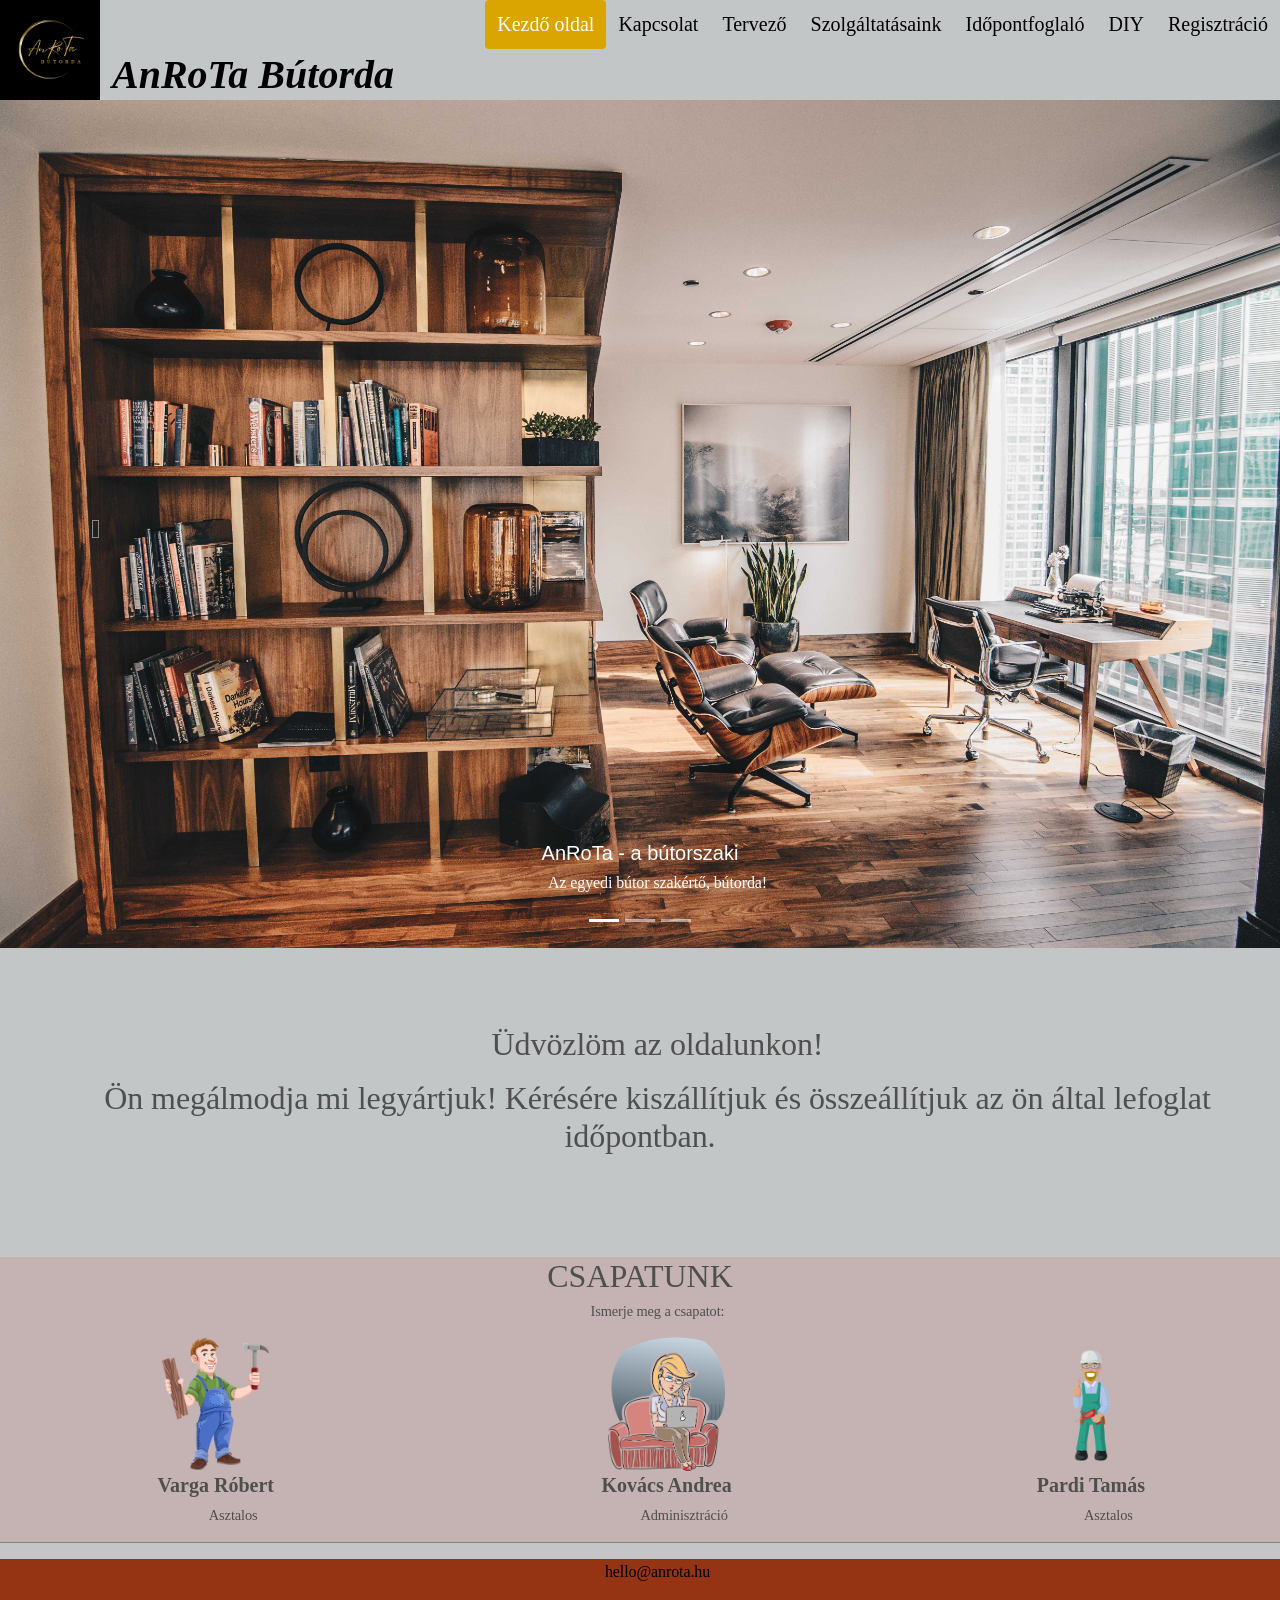
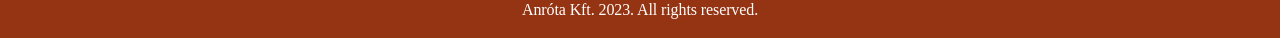
<file: index.html>
<!DOCTYPE html>
<html lang="hu">

<head>
  <meta charset="UTF-8" />
  <meta name="viewport" content="width=device-width, initial-scale=1, shrink-to-fit=no" />
  <meta http-equiv="x-ua-compatible" content="ie=edge" />
  <title>Főoldal</title>
  <link rel="icon" type="image/x-icon" href="/IMG/favicon.ico">


  <!-- MDB -->
  <link rel="stylesheet" href="/mdb/css/mdb.min.css" />
  <link rel="stylesheet" href="css/style.css">



</head>

<body>

  <div id="navbar">
    <img src="/IMG/logo.png" width="100px" height="100px" align="left">
    <a href="#default" id="logo">AnRoTa Bútorda</a>
    <div id="navbar-right">
      <a class="active" href="index.html">Kezdő oldal</a>
      <a href="kapcsolat.html">Kapcsolat</a>
      <a href="tervezo.html">Tervező</a>
      <a href="szolgaltatasok.html">Szolgáltatásaink</a>
      <a href="idopontfoglalo.html">Időpontfoglaló</a>
      <a href="doityourself.html">DIY</a>
      <a href="reg.html">Regisztráció</a>
    </div>
  </div>




  <!-- Carousel wrapper -->
  <div id="carouselBasicExample" class="carousel slide carousel-fade" data-mdb-ride="carousel">
    <!-- Indicators -->
    <div class="carousel-indicators">
      <button type="button" data-mdb-target="#carouselBasicExample" data-mdb-slide-to="0" class="active"
        aria-current="true" aria-label="Slide 1"></button>
      <button type="button" data-mdb-target="#carouselBasicExample" data-mdb-slide-to="1" aria-label="Slide 2"></button>
      <button type="button" data-mdb-target="#carouselBasicExample" data-mdb-slide-to="2" aria-label="Slide 3"></button>
    </div>

    <!-- Inner -->
    <div class="carousel-inner">
      <!-- Single item -->
      <div class="carousel-item active">
        <img src="/IMG/pexels-karl-solano-2883049.jpg" class="d-block w-100" alt="a" />
        <div class="carousel-caption d-none d-md-block">
          <h5>AnRoTa - a bútorszaki</h5>
          <p>Az egyedi bútor szakértő, bútorda!</p>
        </div>
      </div>

      <!-- Single item -->
      <div class="carousel-item">
        <img src="/IMG/pexels-lisa-fotios-1957478.jpg" class="d-block w-100" alt="b" />
        <div class="carousel-caption d-none d-md-block">
          <h5>AnRoTa - a bútorszaki</h5>
          <p>Az egyedi bútor szakértő, bútorda!</p>
        </div>
      </div>

      <!-- Single item -->
      <div class="carousel-item">
        <img src="/IMG/pexels-mark-mccammon-2724749.jpg" class="d-block w-100" alt="c" />
        <div class="carousel-caption d-none d-md-block">
          <h5>AnRoTa - a bútorszaki</h5>
          <p>Az egyedi bútor szakértő, bútorda!</p>
        </div>
      </div>
    </div>
    <!-- Inner -->

    <!-- Controls -->
    <button class="carousel-control-prev" type="button" data-mdb-target="#carouselBasicExample" data-mdb-slide="prev">
      <span class="carousel-control-prev-icon" aria-hidden="true"></span>
      <span class="visually-hidden">Previous</span>
    </button>
    <button class="carousel-control-next" type="button" data-mdb-target="#carouselBasicExample" data-mdb-slide="next">
      <span class="carousel-control-next-icon" aria-hidden="true"></span>
      <span class="visually-hidden">Next</span>
    </button>
  </div>
  <!-- Carousel wrapper -->

  <!-- MDB -->
  <script type="text/javascript" src="/mdb/js/mdb.min.js"></script>
  <!-- Custom scripts -->
  <script type="text/javascript"></script>
  <br>
  <br>
  <br>

  <div>
    <h2 align="center">
      <p>
        Üdvözlöm az oldalunkon! 
      </p>
      <p>
        Ön megálmodja mi legyártjuk! Kérésére kiszállítjuk és összeállítjuk az ön által lefoglat időpontban.
      </p>
      <br>
      <br>
      

    </h2>
    <div class="table" id="team" style="overflow-x:auto;">
    <h2 align="center">CSAPATUNK</h2>
    <p align="center">Ismerje meg a csapatot:</p>
    <table border="0" cellspacing="0" cellpadding="0" width="100%" height="100%">
    <tr>
    <td width="100%" height="100%" valign="middle" align="center">
    <table >
      <tr align="center">
        <th align="center"><img src="/IMG/man2.png" alt="Boss" style="width:25%" class="circle hover-opacity"></th>
        <th align="center"><img src="/IMG/wman.png" alt="Boss" style="width:25%" class="circle hover-opacity"></th>
        <th align="center"><img src="/IMG/man3.png" alt="Boss" style="width:25%" class="circle hover-opacity"></th>
      </tr>
      <tr>
        <td align="center"><h3>Varga Róbert</h3></td>
        <td align="center"><h3>Kovács Andrea</h3></td>
        <td align="center"><h3>Pardi Tamás</h3></td>
      </tr>
      <tr>
        <td align="center"><p>Asztalos</p></td>
        <td align="center"><p>Adminisztráció</p></td>
        <td align="center"><p>Asztalos</p></td>
      </tr>
    </table>
    </td>
    </tr>
    </table>
</div>

    <footer>
      <p><a href="mailto:hello@anrota.hu">hello@anrota.hu</a><br>
        <br>
      Anróta Kft. 2023. All rights reserved.</p>
    </footer>

</body>

</html>
</file>
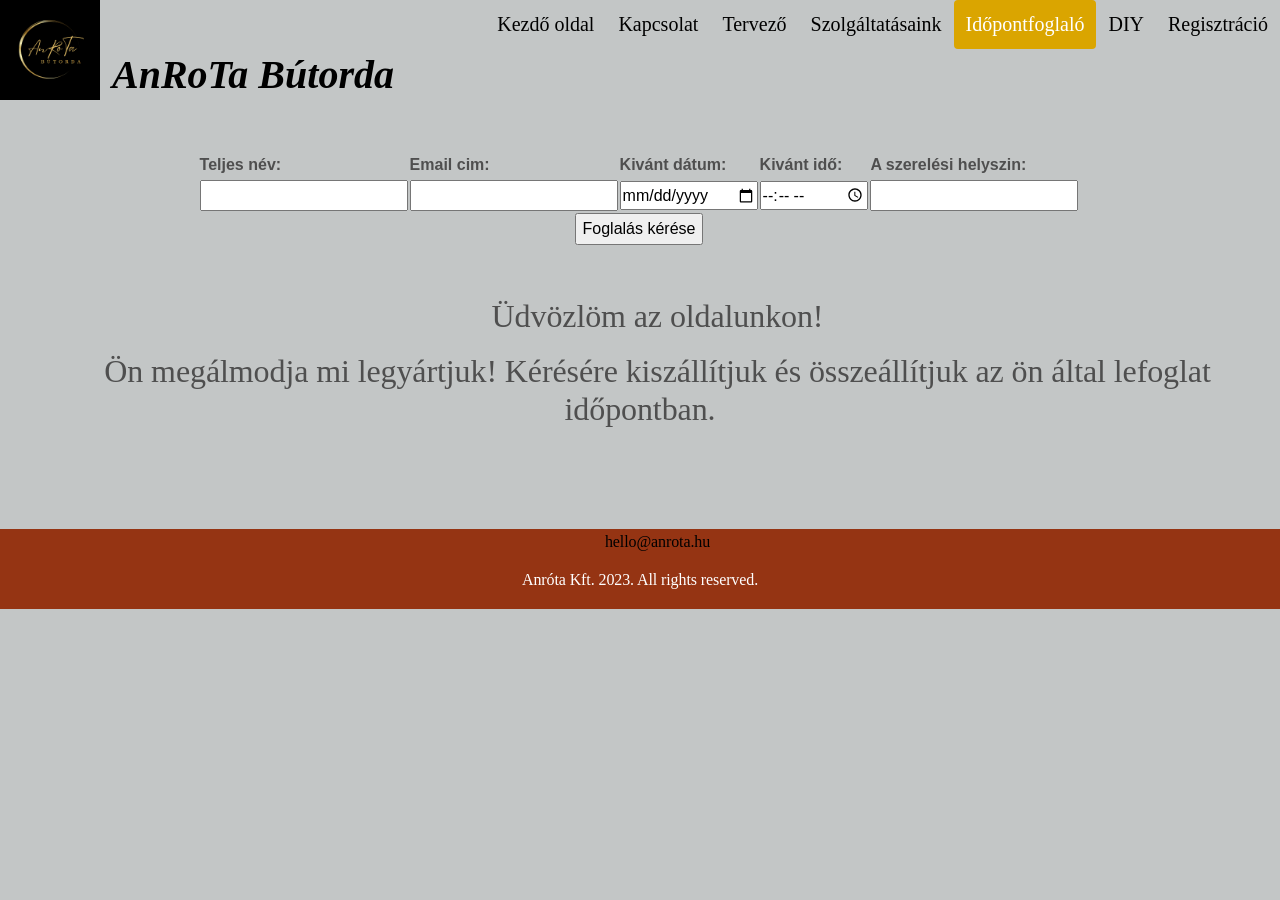
<file: idopontfoglalo.html>
<!DOCTYPE html>
<html lang="hu">
<head>
    <meta charset="UTF-8">
    <meta http-equiv="X-UA-Compatible" content="IE=edge">
    <meta name="viewport" content="width=device-width, initial-scale=1.0">
    <title>idopontfoglalas</title>
    <link rel="icon" type="image/x-icon" href="/IMG/favicon.ico">
    <link rel="stylesheet" href="/mdb/css/mdb.min.css" />
    <link rel="stylesheet" href="css/style.css">
</head>
<body>
  <div id="navbar">
    <img src="/IMG/logo.png" width="100px" height="100px" align="left">
    <a href="#default" id="logo">AnRoTa Bútorda</a>
    <div id="navbar-right">
      <a href="index.html">Kezdő oldal</a>
      <a href="kapcsolat.html">Kapcsolat</a>
      <a href="tervezo.html">Tervező</a>
      <a href="szolgaltatasok.html">Szolgáltatásaink</a>
      <a class="active" href="idopontfoglalo.html">Időpontfoglaló</a>
      <a href="doityourself.html">DIY</a>
      <a href="reg.html">Regisztráció</a>
    </div>
  </div>
  <br>
  <br>
  <table align="center">
    <tr>
      <th><label for="name">Teljes név:</label></th>
      <th><label for="email">Email cim:</label></th>
      <th><label for="date">Kivánt dátum:</label></th>
      <th><label for="time">Kivánt idő:</label></th>
      <th><label for="location">A szerelési helyszin:</label></th>
      <th></th>

      
    </tr>
    <tr>
      <td> <input type="text" id="name" name="name" required></td>
      <td> <input type="email" id="email" name="email" required></td>
      <td> <input type="date" id="date" name="date" required></td>
      <td> <input type="time" id="time" name="time" required></td>
      <td> <input type="text" id="location" name="location" required></td>
      
    </tr>
    <tr>
      <td colspan="5" class="text-center"><input type="submit" value="Foglalás kérése"> <div id="map"></div> </td>
    </tr>
    
  </table>
   
      
      <br>
      <br>
      
      <script>
        function initMap()
         {
            const map = new google.maps.Map(document.getElementById("map"),
             {
               center: { lat: -34.397, lng: 150.644 },
                zoom: 8,
             });
  
            const marker = new google.maps.Marker
              (
              {
                position: { lat: -34.397, lng: 150.644 },
                map: map,
              }
              );
          }

        const form = document.querySelector('form');
        const nameInput = document.getElementById('name');
        const emailInput = document.getElementById('email');
        const dateInput = document.getElementById('date');
        const timeInput = document.getElementById('time');
        const locationInput = document.getElementById('location');

        form.addEventListener('submit'), (e) => {
          e.preventDefault()};
          
        // Send form data to server or store it in a database
        console.log(`Name: ${nameInput.value}`);
        console.log(`Email: ${emailInput.value}`);
        console.log(`Date: ${dateInput.value}`);
        console.log(`Time: ${timeInput.value}`);
        console.log(`Location: ${locationInput.value}`);
        
        // Send confirmation email
        const emailBody = 'Thank you for booking an appointment with us!' ;
          'Here are your appointment';

      </script>
      <div>
        <h2 align="center">
          <p>
            Üdvözlöm az oldalunkon! 
          </p>
          <p>
            Ön megálmodja mi legyártjuk! Kérésére kiszállítjuk és összeállítjuk az ön által lefoglat időpontban.
          </p>
          <br>
          <br>
    
        </h2>
        
    
        <footer>
          <p><a href="mailto:hello@anrota.hu">hello@anrota.hu</a><br>
            <br>
          Anróta Kft. 2023. All rights reserved.</p>
        </footer>
</body>
</html>
</file>
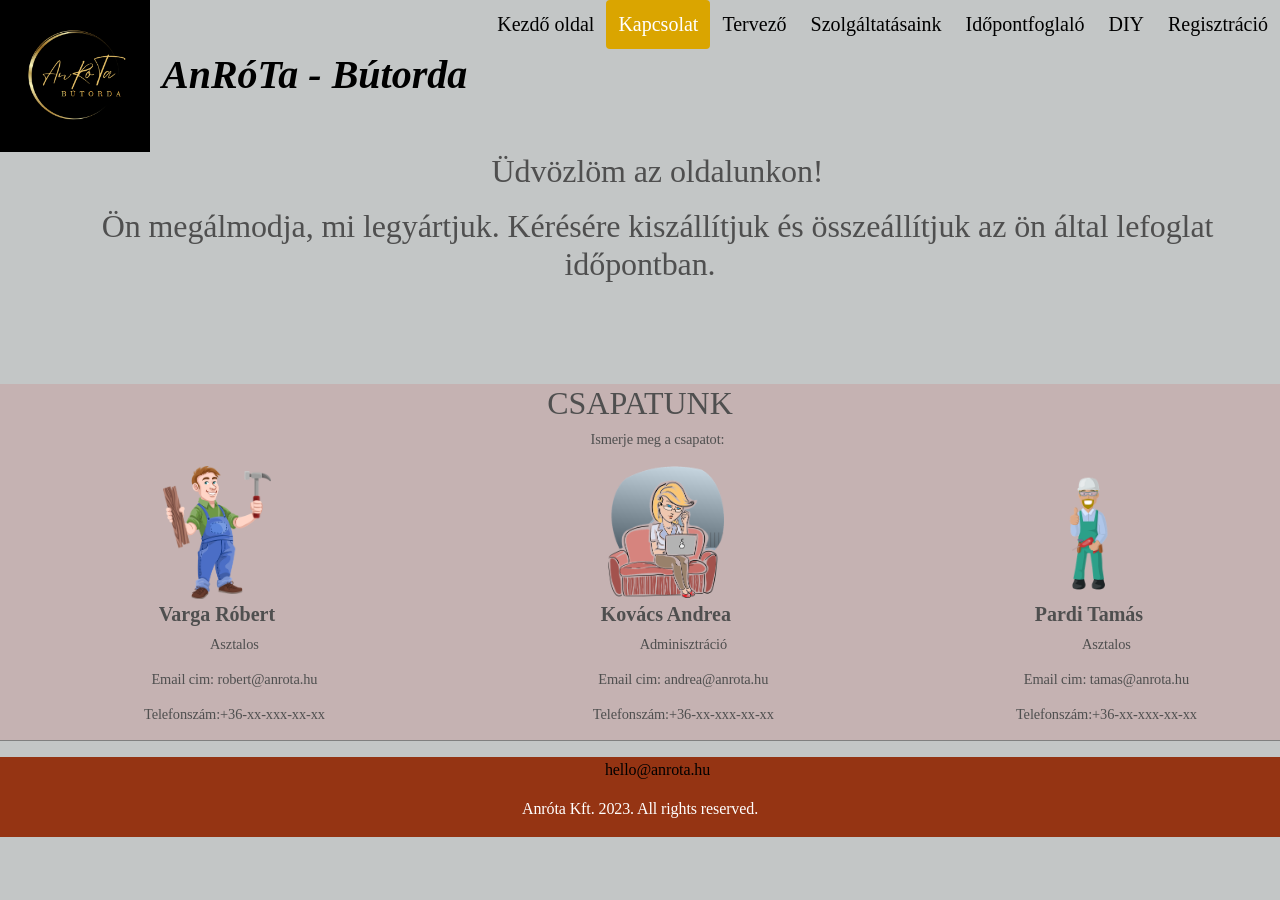
<file: kapcsolat.html>
<!DOCTYPE html>
<html lang="hu">
<head>
    <meta charset="UTF-8">
    <meta http-equiv="X-UA-Compatible" content="IE=edge">
    <meta name="viewport" content="width=device-width, initial-scale=1.0">
    <link rel="stylesheet" href="/mdb/css/mdb.min.css" />
    <link rel="stylesheet" href="css/style.css">
    
    <title>Kapcsolat</title>
  
    

</head>
<body>
  
 
 
  <div id="navbar" class="">
    <img src="/IMG/logo.png" width="150px" height="150px" align="left" class="img-fluid">
      <a href="d" id="logo" class="font-effect-fire" >AnRóTa - Bútorda</a>
      <div id="navbar-right">
        <a href="index.html">Kezdő oldal</a>
        <a class="active" href="kapcsolat.html">Kapcsolat</a>
        <a href="tervezo.html">Tervező</a>
        <a href="szolgaltatasok.html">Szolgáltatásaink</a>
        <a href="idopontfoglalo.html">Időpontfoglaló</a>
        <a href="doityourself.html">DIY</a>
        <a href="reg.html">Regisztráció</a>
      </div>
    </div>
       
    </nav>
    <div>
      <h2 align="center">
        <p>
          Üdvözlöm az oldalunkon! 
        </p>
        <p>
          Ön megálmodja, mi legyártjuk. Kérésére kiszállítjuk és összeállítjuk az ön által lefoglat időpontban.
        </p>
        <br>
        <br>
  
      </h2>
      <div class="table" id="team" style="overflow-x:auto;">
      <h2 align="center">CSAPATUNK</h2>
      <p align="center">Ismerje meg a csapatot:</p>
      <table border="0" cellspacing="0" cellpadding="0" width="100%" height="100%">
      <tr>
      <td width="100%" height="100%" valign="middle" align="center">
      <table >
        <tr align="center">
          <th align="center"><img src="/IMG/man2.png" alt="Boss" style="width:25%" class="circle hover-opacity"></th>
          <th align="center"><img src="/IMG/wman.png" alt="Boss" style="width:25%" class="circle hover-opacity"></th>
          <th align="center"><img src="/IMG/man3.png" alt="Boss" style="width:25%" class="circle hover-opacity"></th>
        </tr>
        <tr>
          <td align="center"><h3>Varga Róbert</h3></td>
          <td align="center"><h3>Kovács Andrea</h3></td>
          <td align="center"><h3>Pardi Tamás</h3></td>
        </tr>
        <tr>
          <td align="center"><p>Asztalos</p></td>
          <td align="center"><p>Adminisztráció</p></td>
          <td align="center"><p>Asztalos</p></td>
        </tr>
        <tr>
          <td align="center"><p>Email cim: robert@anrota.hu</p></td>
          <td align="center"><p>Email cim: andrea@anrota.hu</p></td>
          <td align="center"><p>Email cim: tamas@anrota.hu</p></td>
        </tr>
        <tr>
          <td align="center"><p>Telefonszám:+36-xx-xxx-xx-xx</p></td>
          <td align="center"><p>Telefonszám:+36-xx-xxx-xx-xx</p></td>
          <td align="center"><p>Telefonszám:+36-xx-xxx-xx-xx</p></td>
        </tr>

      </table>
      </td>
      </tr>
      </table>
  </div>
  
      <footer>
        <p><a href="mailto:hello@anrota.hu">hello@anrota.hu</a><br>
          <br>
        Anróta Kft. 2023. All rights reserved.</p>
      </footer>
</body>
</html>
</file>
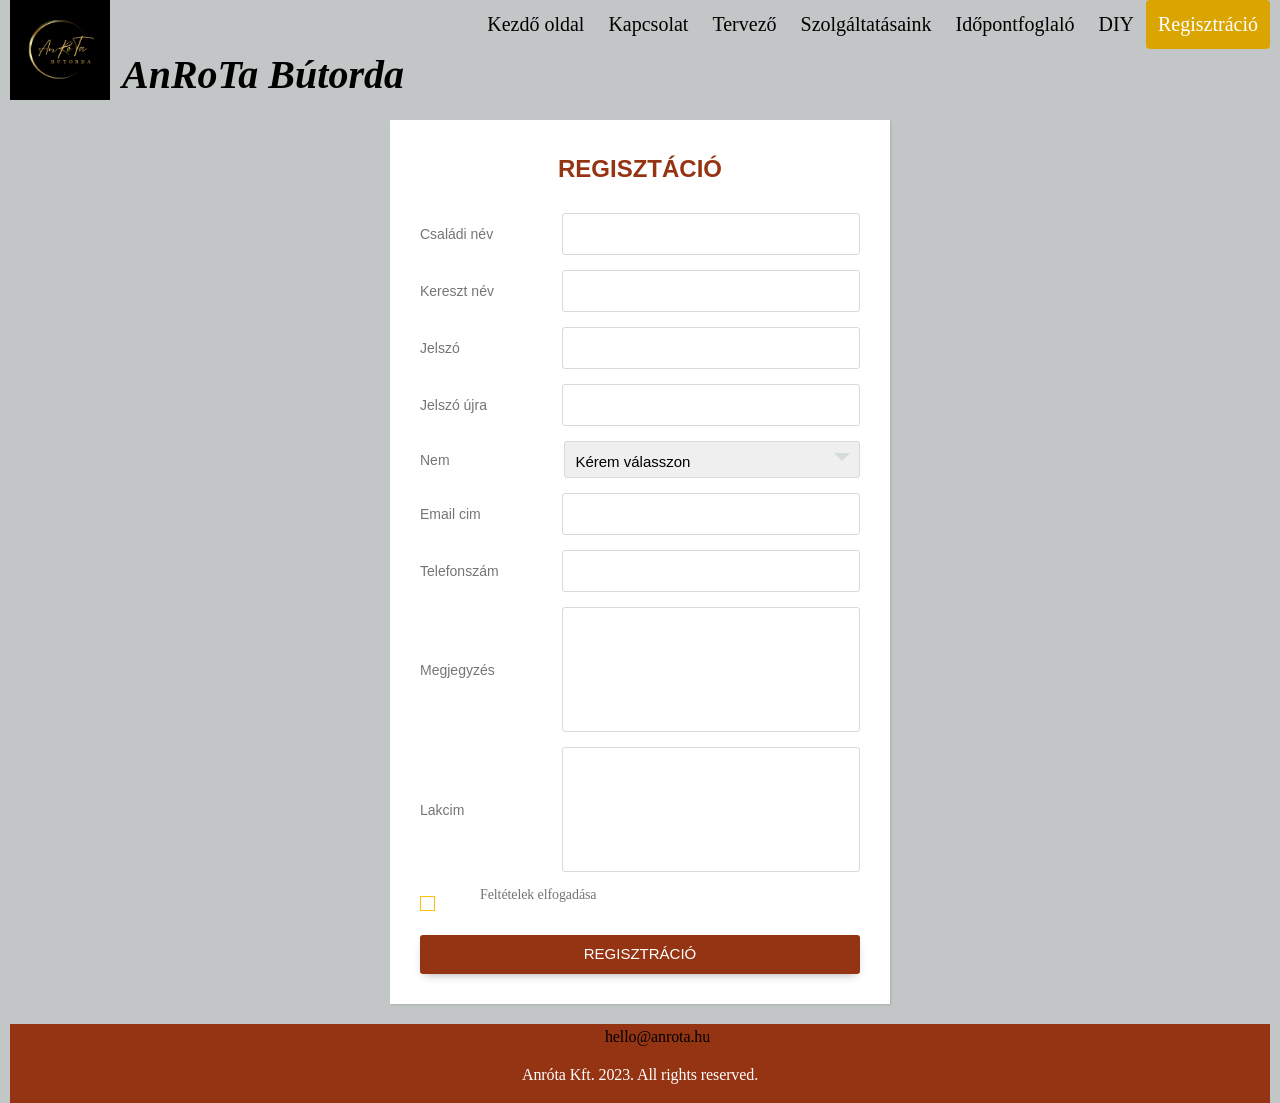
<file: reg.html>
<!DOCTYPE html>
<html lang="hu">
<head>
	<meta charset="UTF-8">
  <meta name="viewport" content="width=device-width, initial-scale=1.0">
	<title>Regisztráció</title>
  <link rel="stylesheet" href="/mdb/css/mdb.min.css" />
  <link rel="stylesheet" href="css/style.css">

  <link rel="icon" type="image/x-icon" href="/IMG/favicon.ico">
</head>
<body>
  <div id="navbar">
    <img src="/IMG/logo.png" width="100px" height="100px" align="left">
    <a href="#default" id="logo">AnRoTa Bútorda</a>
    <div id="navbar-right">
      <a href="index.html">Kezdő oldal</a>
      <a href="kapcsolat.html">Kapcsolat</a>
      <a href="tervezo.html">Tervező</a>
      <a href="szolgaltatasok.html">Szolgáltatásaink</a>
      <a href="idopontfoglalo.html">Időpontfoglaló</a>
      <a href="doityourself.html">DIY</a>
      <a class="active" href="reg.html">Regisztráció</a>
    </div>
  </div>
<style>*{
  margin: 0;
  padding: 0;
  box-sizing: border-box;
  font-family: 'Montserrat', sans-serif;
}
body{
  background: rgba(179, 183, 183, 0.789)  ;
  padding: 0 10px;
}
.wrapper{
  max-width: 500px;
  width: 100%;
  background: #fff;
  margin: 20px auto;
  box-shadow: 1px 1px 2px rgba(0,0,0,0.125);
  padding: 30px;
}

.wrapper .title{
  font-size: 24px;
  font-weight: 700;
  margin-bottom: 25px;
  color: rgb(149, 52, 19);
  text-transform: uppercase;
  text-align: center;
}

.wrapper .form{
  width: 100%;
}

.wrapper .form .inputfield{
  margin-bottom: 15px;
  display: flex;
  align-items: center;
}

.wrapper .form .inputfield label{
   width: 200px;
   color: #757575;
   margin-right: 10px;
  font-size: 14px;
}

.wrapper .form .inputfield .input,
.wrapper .form .inputfield .textarea{
  width: 100%;
  outline: none;
  border: 1px solid #d5dbd9;
  font-size: 15px;
  padding: 8px 10px;
  border-radius: 3px;
  transition: all 0.3s ease;
}

.wrapper .form .inputfield .textarea{
  width: 100%;
  height: 125px;
  resize: none;
}

.wrapper .form .inputfield .custom_select{
  position: relative;
  width: 100%;
  height: 37px;
}

.wrapper .form .inputfield .custom_select:before{
  content: "";
  position: absolute;
  top: 12px;
  right: 10px;
  border: 8px solid;
  border-color: #d5dbd9 transparent transparent transparent;
  pointer-events: none;
}

.wrapper .form .inputfield .custom_select select{
  -webkit-appearance: none;
  -moz-appearance:   none;
  appearance:        none;
  outline: none;
  width: 100%;
  height: 100%;
  border: 0px;
  padding: 8px 10px;
  font-size: 15px;
  border: 1px solid #d5dbd9;
  border-radius: 3px;
}


.wrapper .form .inputfield .input:focus,
.wrapper .form .inputfield .textarea:focus,
.wrapper .form .inputfield .custom_select select:focus{
  border: 1px solid #fec107;
}

.wrapper .form .inputfield p{
   font-size: 14px;
   color: #757575;
}
.wrapper .form .inputfield .check{
  width: 15px;
  height: 15px;
  position: relative;
  display: block;
  cursor: pointer;
}
.wrapper .form .inputfield .check input[type="checkbox"]{
  position: absolute;
  top: 0;
  left: 0;
  opacity: 0;
}
.wrapper .form .inputfield .check .checkmark{
  width: 15px;
  height: 15px;
  border: 1px solid #fec107;
  display: block;
  position: relative;
}
.wrapper .form .inputfield .check .checkmark:before{
  content: "";
  position: absolute;
  top: 1px;
  left: 2px;
  width: 5px;
  height: 2px;
  border: 2px solid;
  border-color: transparent transparent #fff #fff;
  transform: rotate(-45deg);
  display: none;
}
.wrapper .form .inputfield .check input[type="checkbox"]:checked ~ .checkmark{
  background: rgb(149, 52, 19);
}

.wrapper .form .inputfield .check input[type="checkbox"]:checked ~ .checkmark:before{
  display: block;
}

.wrapper .form .inputfield .btn{
  width: 100%;
   padding: 8px 10px;
  font-size: 15px; 
  border: 0px;
  background:  rgb(149, 52, 19);
  color: #fff;
  cursor: pointer;
  border-radius: 3px;
  outline: none;
}

.wrapper .form .inputfield .btn:hover{
  background: #ffd658;
}

.wrapper .form .inputfield:last-child{
  margin-bottom: 0;
}

@media (max-width:420px) {
  .wrapper .form .inputfield{
    flex-direction: column;
    align-items: flex-start;
  }
  .wrapper .form .inputfield label{
    margin-bottom: 5px;
  }
  .wrapper .form .inputfield.terms{
    flex-direction: row;
  }
}</style>
<div class="wrapper">
    <div class="title">
      Regisztáció
    </div>
    <div class="form">
       <div class="inputfield">
          <label>Családi név</label>
          <input type="text" class="input">
       </div>  
        <div class="inputfield">
          <label>Kereszt név</label>
          <input type="text" class="input">
       </div>  
       <div class="inputfield">
          <label>Jelszó</label>
          <input type="password" class="input">
       </div>  
      <div class="inputfield">
          <label>Jelszó újra</label>
          <input type="password" class="input">
       </div> 
        <div class="inputfield">
          <label>Nem</label>
          <div class="custom_select">
            <select>
              <option value="">Kérem válasszon</option>
              <option value="male">Férfi</option>
              <option value="female">Nő</option>
            </select>
          </div>
       </div> 
        <div class="inputfield">
          <label>Email cim</label>
          <input type="text" class="input">
       </div> 
      <div class="inputfield">
          <label>Telefonszám</label>
          <input type="text" class="input">
       </div> 
      <div class="inputfield">
          <label>Megjegyzés</label>
          <textarea class="textarea"></textarea>
       </div> 
      <div class="inputfield">
          <label>Lakcim</label>
          <textarea class="textarea"></textarea>
       </div> 
      <div class="inputfield terms">
          <label class="check">
            <input type="checkbox">
            <span class="checkmark"></span>
          </label>
          <p>Feltételek elfogadása</p>
       </div> 
      <div class="inputfield">
        <input type="submit" value="Regisztráció" class="btn">
      </div>
    </div>
</div>	
	

<footer>
  <p><a href="mailto:hello@anrota.hu">hello@anrota.hu</a><br>
    <br>
  Anróta Kft. 2023. All rights reserved.</p>
</footer>

</body>
</html>
</file>
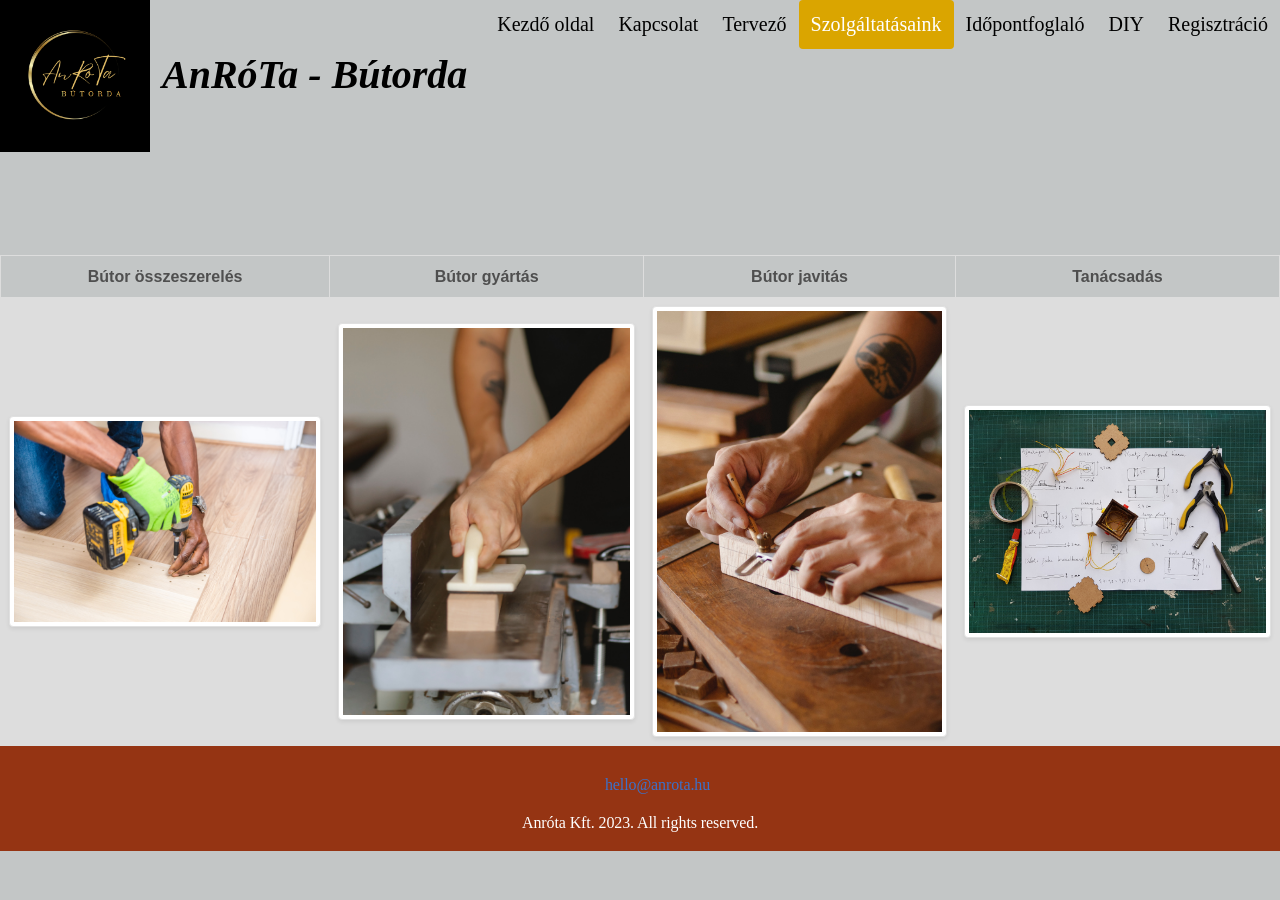
<file: szolgaltatasok.html>
<!DOCTYPE html>
<html lang="hu">
  <head>
    <meta charset="UTF-8">
    <meta name="viewport" content="width=device-width, initial-scale=1">
    <meta http-equiv="x-ua-compatible" content="ie=edge">
    <title>AnRóta - Bútorda</title>
    <link rel="stylesheet" href="css/style.css">
    <link rel="stylesheet" href="/mdb/css/mdb.min.css" />
    <link rel="icon" type="image/x-icon" href="/IMG/favicon.ico">
  </head>

  <body>

    <div id="navbar" class="">
    <img src="/IMG/logo.png" width="150px" height="150px" align="left" class="img-fluid">
      <a href="d" id="logo" class="font-effect-fire" >AnRóTa - Bútorda</a>
      <div id="navbar-right">
      <a href="index.html">Kezdő oldal</a>
      <a href="kapcsolat.html">Kapcsolat</a>
      <a href="tervezo.html">Tervező</a>
      <a class="active" href="szolgaltatasok.html">Szolgáltatásaink</a>
      <a href="idopontfoglalo.html">Időpontfoglaló</a>
      <a href="doityourself.html">DIY</a>
      <a href="reg.html">Regisztráció</a>
      </div>
    </div>
    <br>
    <br>
    <br>
    <br>
<style>
  * {
    margin: 0;
    padding: 0;
    box-sizing: border-box;
  }
  body {
    background-color: rgba(179, 183, 183, 0.789);
    font-family: 'Courier New', Courier, monospace;
    font-weight: lighter;
    text-align: center;
  }
  .content {
    margin: 5% auto;
    padding: 0;
    border-radius: 10px;
    height: auto;
    width: auto;
    overflow:hidden;
    box-shadow: 20px hsl(0, 0%, 3%);
    z-index: -1;
  }
  .show {
    padding: 10%;
    margin: auto;
    justify-content: center;
    align-items: center;
    font-style: italic;
    width: fit-content;
  }
  .letolt{
    background-color: grey;
    color: aquamarine;
  }
  .apro {
    font-size: 10px;
  }
  .slide_content {
    float: left;
    width: 600px;
    height: 300px;
  }
  .slides {
    width: 2400px;
    -webkit-animation-name: slide;
    -webkit-animation-duration: 10s;
    -webkit-animation-iteration-count: infinite;
    /* -webkit-animation-direction: alternate; */
    -webkit-animation-play-state: running;
    display: flex;
    justify-content: center;
    align-items: center;
  }
  .szolg {
    
  }
  
  
  @keyframes slide {
    20% {
      margin-left: 0px;
    }
  
    40% {
      margin-left: calc(-200px * 1);
    }
  
    60% {
      margin-left: calc(-200px * 2);
    }
  
    80% {
      margin-left: calc(-200px * 3);
    }
  }
  table {
  font-family: arial, sans-serif;
  border-collapse: collapse;
  width: 100%;
}

td, th {
  border: 1px solid #dddddd;
  text-align: center;
  padding: 8px;
  align-items: center;
}

tr:nth-child(even) 
{
  background-color: #dddddd;
  text-align: center;
  image-rendering: auto;
  
}

</style>
<table>
  <tr>
    <th>Bútor összeszerelés</th>
    <th>Bútor gyártás</th>
    <th>Bútor javitás</th>
    <th>Tanácsadás</th>
  </tr>
  <tr>
    <td><img src="IMG/pexels-bidvine-1249610.jpg" width="400px" height="400px" class="img-thumbnail" alt="Bútor összeszerelés"></td>
    <td><img src="IMG/pexels-ono-kosuki-5974013.jpg" width="400px" height="400px" class="img-thumbnail" alt="Bútor gyártás"></td>
    <td><img src="IMG/pexels-ono-kosuki-5974396.jpg"  width="400px" height="400px" class="img-thumbnail" alt="Bútor javítás"></td>
    <td><img src="IMG/pexels-senne-hoekman-1178498.jpg" width="400px" height="400px" class="img-thumbnail" alt="Tanácsadás"></td>
  </tr>
 
  
</table>


    <footer><br>
      <p><a href="mailto:hello@anrota.hu">hello@anrota.hu</a><br>
        <br>
      Anróta Kft. 2023. All rights reserved.</p>
    </footer>

  </body>
</html>
</file>
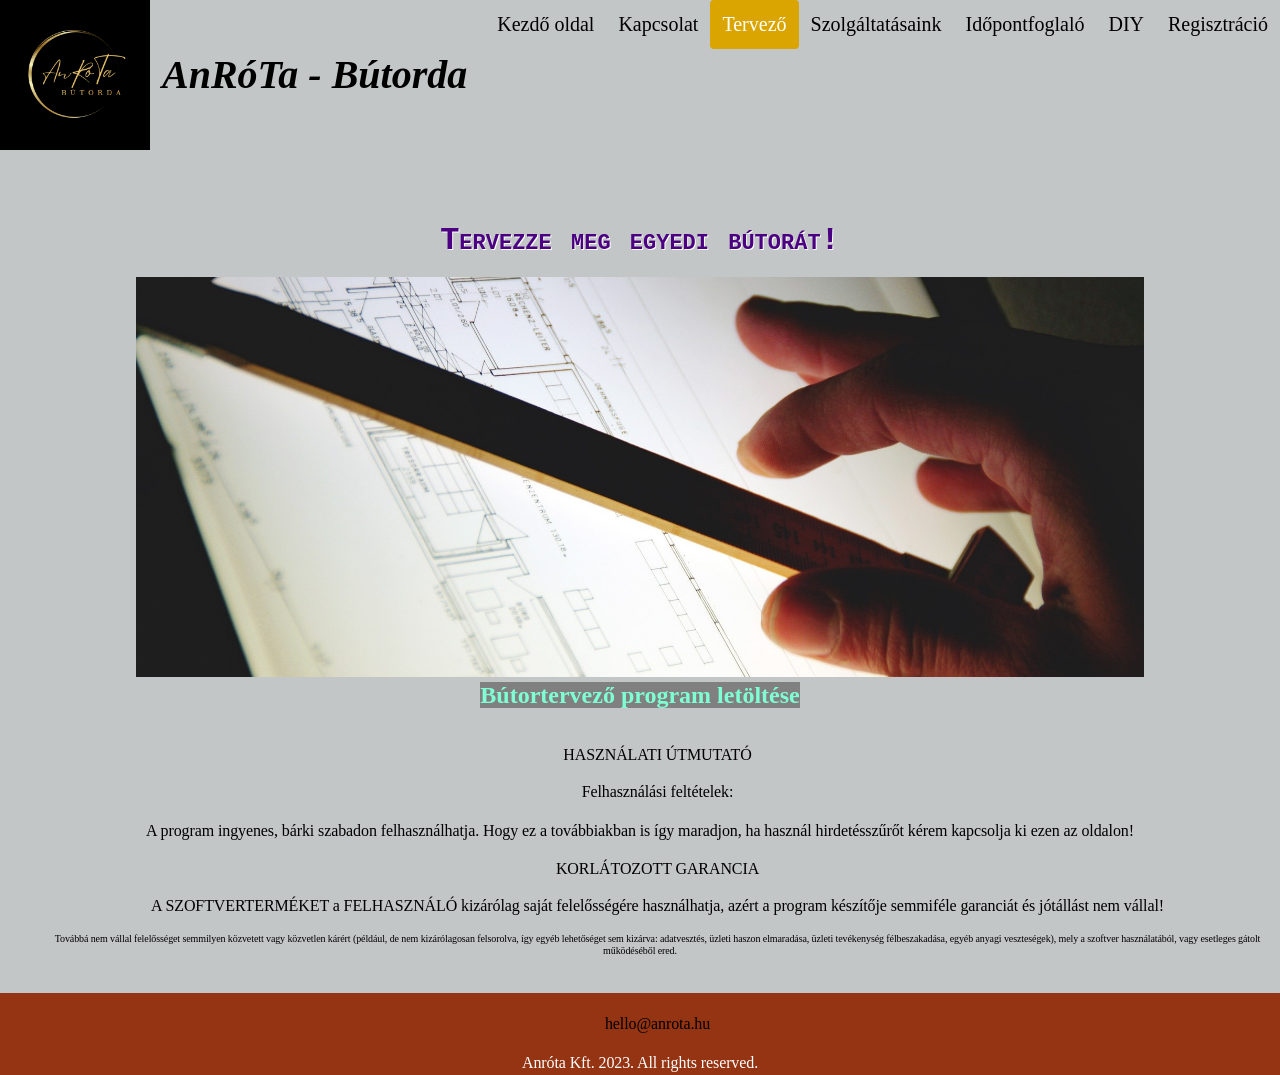
<file: tervezo.html>
<!DOCTYPE html>
<html lang="hu">
  <head>
    <meta charset="UTF-8">
    <meta name="viewport" content="width=device-width, initial-scale=1">
    <meta http-equiv="x-ua-compatible" content="ie=edge">
    <title>AnRóta - Bútorda</title>
    <link rel="stylesheet" href="css/style.css">
  </head>

  <body>

    <div id="navbar" class="">
    <img src="/IMG/logo.png" width="150px" height="150px" align="left" class="img-fluid">
      <a href="d" id="logo" class="font-effect-fire" >AnRóTa - Bútorda</a>
      <div id="navbar-right">
      <a href="index.html">Kezdő oldal</a>
      <a href="kapcsolat.html">Kapcsolat</a>
      <a class="active" href="tervezo.html">Tervező</a>
      <a href="szolgaltatasok.html">Szolgáltatásaink</a>
      <a href="idopontfoglalo.html">Időpontfoglaló</a>
      <a href="doityourself.html">DIY</a>
      <a href="reg.html">Regisztráció</a>
      </div>
    </div>
    <br>
    <br>
    <br>
    <br>
<style>
  * {
    margin: 0;
    padding: 0;
    box-sizing: border-box;
  }
  body {
    background-color: rgba(179, 183, 183, 0.789);
    font-family: 'Courier New', Courier, monospace;
    font-weight: lighter;
    text-align: center;
  }
  .content {
    margin: 5% auto;
    padding: 0;
    border-radius: 10px;
    height: auto;
    width: auto;
    overflow:hidden;
    box-shadow: 20px hsl(0, 0%, 3%);
    z-index: -1;
  }
  .show {
    padding: 10%;
    margin: auto;
    justify-content: center;
    align-items: center;
    font-style: italic;
    width: fit-content;
  }
  .letolt{
    background-color: grey;
    color: aquamarine;
  }
  .apro {
    font-size: 10px;
  }
  .slide_content {
    float: left;
    width: 600px;
    height: 300px;
  }
  .slides {
    width: 2400px;
    -webkit-animation-name: slide;
    -webkit-animation-duration: 10s;
    -webkit-animation-iteration-count: infinite;
    /* -webkit-animation-direction: alternate; */
    -webkit-animation-play-state: running;
    display: flex;
    justify-content: center;
    align-items: center;
  }
  
  @keyframes slide {
    20% {
      margin-left: 0px;
    }
  
    40% {
      margin-left: calc(-200px * 1);
    }
  
    60% {
      margin-left: calc(-200px * 2);
    }
  
    80% {
      margin-left: calc(-200px * 3);
    }
  
  }

</style>

<div>
  <h1>Tervezze meg egyedi bútorát!</h1><br>
  
  <img src="/IMG/tervezo.jpg" width="auto" height="400" class="img-thumbnail"><br>
  <h2>
  <a href="/download/MsButor_portable.exe" class="letolt">Bútortervező program letöltése</a>
  </h2>


</div>
<BR>
</BR>

<div>
  <p>HASZNÁLATI ÚTMUTATÓ</p><br>
<p>Felhasználási feltételek:<br><br>
A program ingyenes, bárki szabadon felhasználhatja.
Hogy ez a továbbiakban is így maradjon, ha használ hirdetésszűrőt kérem kapcsolja ki ezen az oldalon!
<br><br><p>KORLÁTOZOTT GARANCIA</p><br>
<p>A SZOFTVERTERMÉKET a FELHASZNÁLÓ kizárólag saját felelősségére használhatja, azért a program készítője semmiféle garanciát és jótállást nem vállal!</p><br>
<p class="apro">Továbbá nem vállal felelősséget semmilyen közvetett vagy közvetlen kárért (például, de nem kizárólagosan felsorolva, így egyéb lehetőséget sem kizárva:
adatvesztés, üzleti haszon elmaradása, üzleti tevékenység félbeszakadása, egyéb anyagi veszteségek),
mely a szoftver használatából, vagy esetleges gátolt működéséből ered.</p>
  </p>
  <br>
  <br>
</div>

    <footer><br>
      <p><a href="mailto:hello@anrota.hu">hello@anrota.hu</a><br>
        <br>
      Anróta Kft. 2023. All rights reserved.</p>
    </footer>

  </body>
</html>
</file>
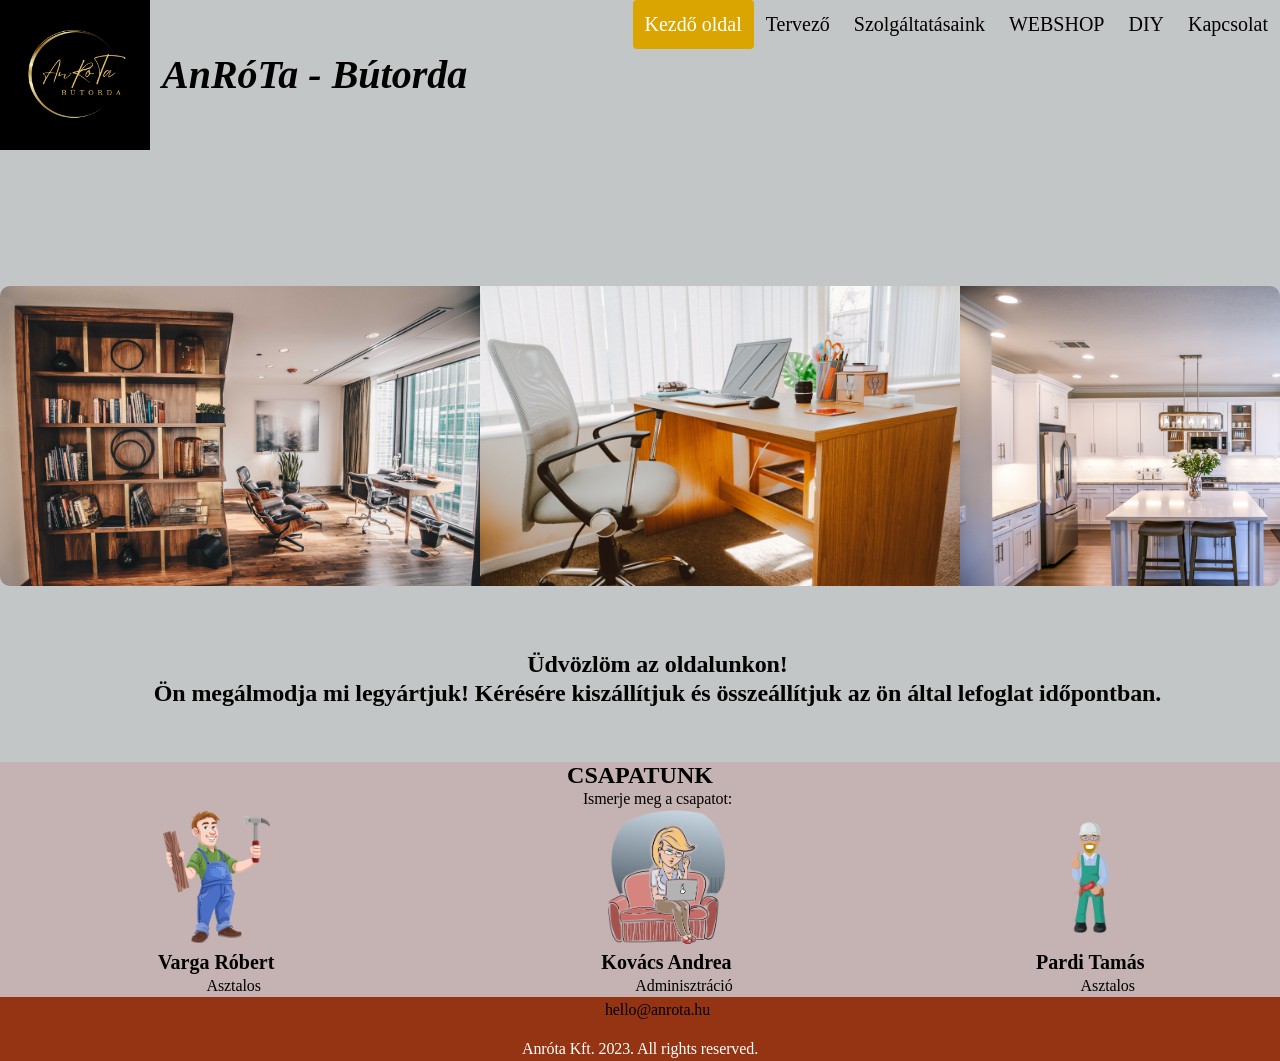
<file: tesztAndi.html>
<!DOCTYPE html>
<html lang="hu">
  <head>
    <meta charset="UTF-8">
    <meta name="viewport" content="width=device-width, initial-scale=1">
    <meta http-equiv="x-ua-compatible" content="ie=edge">
    <title>AnRóta - Bútorda</title>
    <link rel="stylesheet" href="css/style.css">
  </head>

  <body>

    <div id="navbar" class="">
    <img src="/IMG/logo.png" width="150px" height="150px" align="left" class="img-fluid">
      <a href="d" id="logo" class="font-effect-fire" >AnRóTa - Bútorda</a>
      <div id="navbar-right">
        <a class="active" href="index.html">Kezdő oldal</a>
        <a href="tervezo.html">Tervező</a>
        <a href="szolgaltatasok.html">Szolgáltatásaink</a>
        <a href="webshop.html">WEBSHOP</a>
        <a href="doityourself.html">DIY</a>
        <a href="kapcsolat.html">Kapcsolat</a>
      </div>
    </div>
    <br>
    <br>
    <br>
    <br>
<style>
  * {
    margin: 0;
    padding: 0;
    box-sizing: border-box;
  }
  body {
    background-color: rgba(179, 183, 183, 0.789);
    font-family: 'Courier New', Courier, monospace;
    font-weight: lighter;
    text-align: center;
  }
  .content {
    margin: 5% auto;
    padding: 0;
    border-radius: 10px;
    height: auto;
    width: auto;
    overflow:hidden;
    box-shadow: 20px hsl(0, 0%, 3%);
    z-index: -1;
  }
  .show {
    padding: 10%;
    margin: auto;
    justify-content: center;
    align-items: center;
    font-style: italic;
    width: fit-content;
  }
  
  .slide_content {
    float: left;
    width: 600px;
    height: 300px;
  }
  .slides {
    width: 2400px;
    -webkit-animation-name: slide;
    -webkit-animation-duration: 10s;
    -webkit-animation-iteration-count: infinite;
    /* -webkit-animation-direction: alternate; */
    -webkit-animation-play-state: running;
    display: flex;
    justify-content: center;
    align-items: center;
  }
  
  @keyframes slide {
    20% {
      margin-left: 0px;
    }
  
    40% {
      margin-left: calc(-200px * 1);
    }
  
    60% {
      margin-left: calc(-200px * 2);
    }
  
    80% {
      margin-left: calc(-200px * 3);
    }
  
  }

</style>
<div class="content">
  <div class="slides">
    <div class="slide_content 1">
    <img src="/IMG/pexels-karl-solano-2883049.jpg"  alt="a" class="responsive">
    </div>
    <div class="slide_content 2">
    <img src="/IMG/pexels-lisa-fotios-1957478.jpg"  alt="b" class="responsive">
    </div>
    <div class="slide_content 3">
    <img src="/IMG/pexels-mark-mccammon-2724749.jpg"  alt="c" class="responsive">
    </div>
    <div class="slide_content 4">
    <img src="/IMG/pexels-photomix-company-94865.jpg"  alt="d" class="responsive">
    </div>
    <div class="slide_content 5">
      <img src="/IMG/pexels-saviesa-home-2089696.jpg"  alt="e" class="responsive">
      </div>
  </div>
</div>
<div>
    <h2 align="center">
      <p>
        Üdvözlöm az oldalunkon! 
      </p>
      <p>
        Ön megálmodja mi legyártjuk! Kérésére kiszállítjuk és összeállítjuk az ön által lefoglat időpontban.
      </p>
      <br>
      <br>

    </h2>
    <div class="table" id="team" style="overflow-x:auto;">
    <h2 align="center">CSAPATUNK</h2>
    <p align="center">Ismerje meg a csapatot:</p>
    <table border="0" cellspacing="0" cellpadding="0" width="100%" height="100%">
    <tr>
    <td width="100%" height="100%" valign="middle" align="center">
    <table >
      <tr>
        <th align="center"><img src="/IMG/man2.png" alt="Boss" style="width:25%" class="circle hover-opacity"></th>
        <th align="center"><img src="/IMG/wman.png" alt="Boss" style="width:25%" class="circle hover-opacity"></th>
        <th align="center"><img src="/IMG/man3.png" alt="Boss" style="width:25%" class="circle hover-opacity"></th>
      </tr>
      <tr>
        <td align="center"><h3>Varga Róbert</h3></td>
        <td align="center"><h3>Kovács Andrea</h3></td>
        <td align="center"><h3>Pardi Tamás</h3></td>
      </tr>
      <tr>
        <td align="center"><p>Asztalos</p></td>
        <td align="center"><p>Adminisztráció</p></td>
        <td align="center"><p>Asztalos</p></td>
      </tr>
    </table>
    </td>
    </tr>
    </table>
</div>

    <footer>
      <p><a href="mailto:hello@anrota.hu">hello@anrota.hu</a><br>
        <br>
      Anróta Kft. 2023. All rights reserved.</p>
    </footer>

  </body>
</html>
</file>
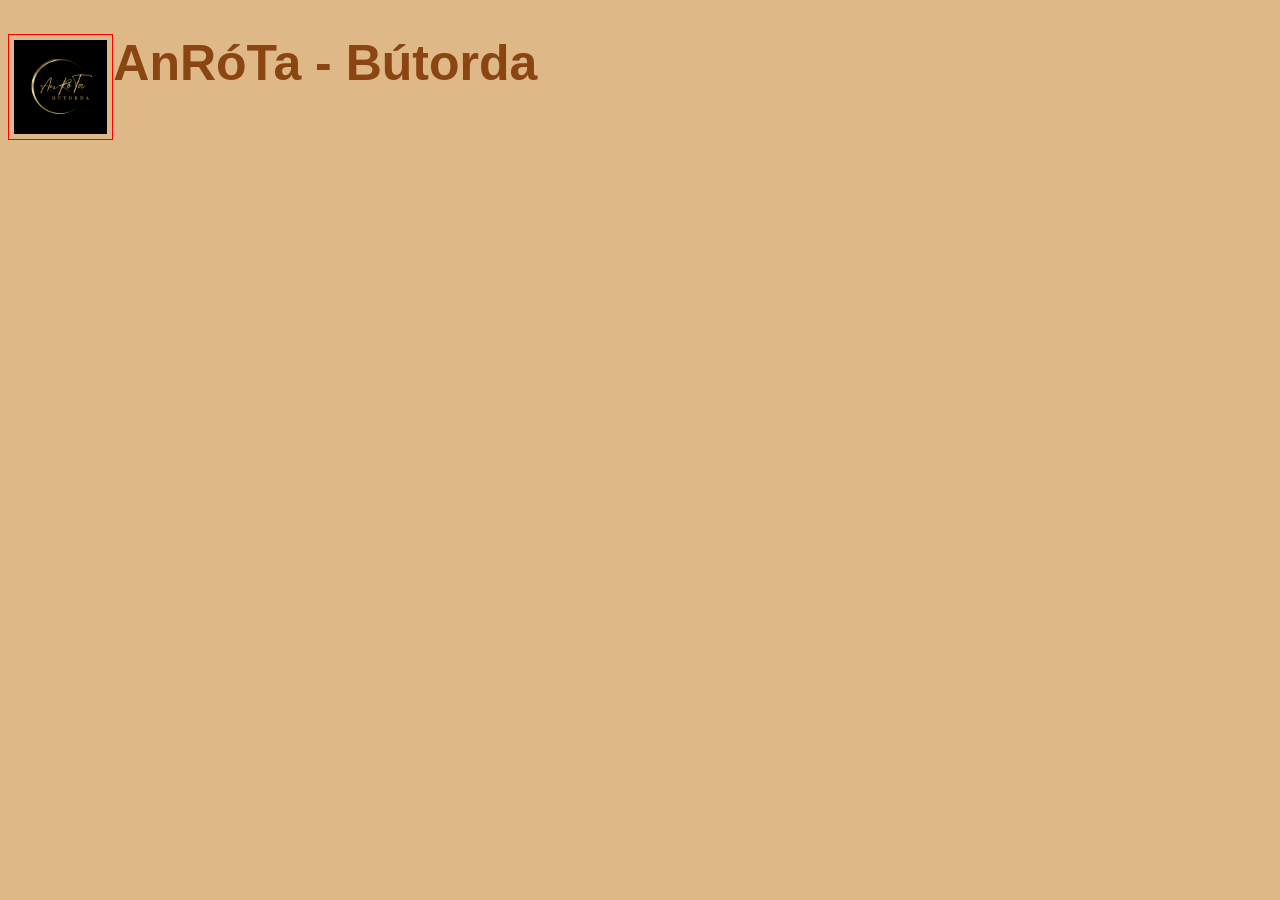
<file: tesztAndi2.html>
<!DOCTYPE html>
<html lang="hu">
<head>
    <meta charset="UTF-8">
    <meta http-equiv="X-UA-Compatible" content="IE=edge">
    <meta name="description" content="Projektmunka">
    <meta name="keywords" content="bútor, összeszerelés, ikea, tervezés">
    <meta name="author" content="Kovács Andrea">
    <meta name="viewport" content="width=device-width, initial-scale=1.0">

    <title>AnRóTa Bútorda</title>
    <link rel="stylesheet" href="style.css">

</head>
<body>
    <div id="navbar" class="">
        <img src="/IMG/logo.png" width="150px" height="150px" align="left" class="col-1">
        <H1>AnRóTa - Bútorda</H1>




    </div>
    
</body>
</html>
</file>
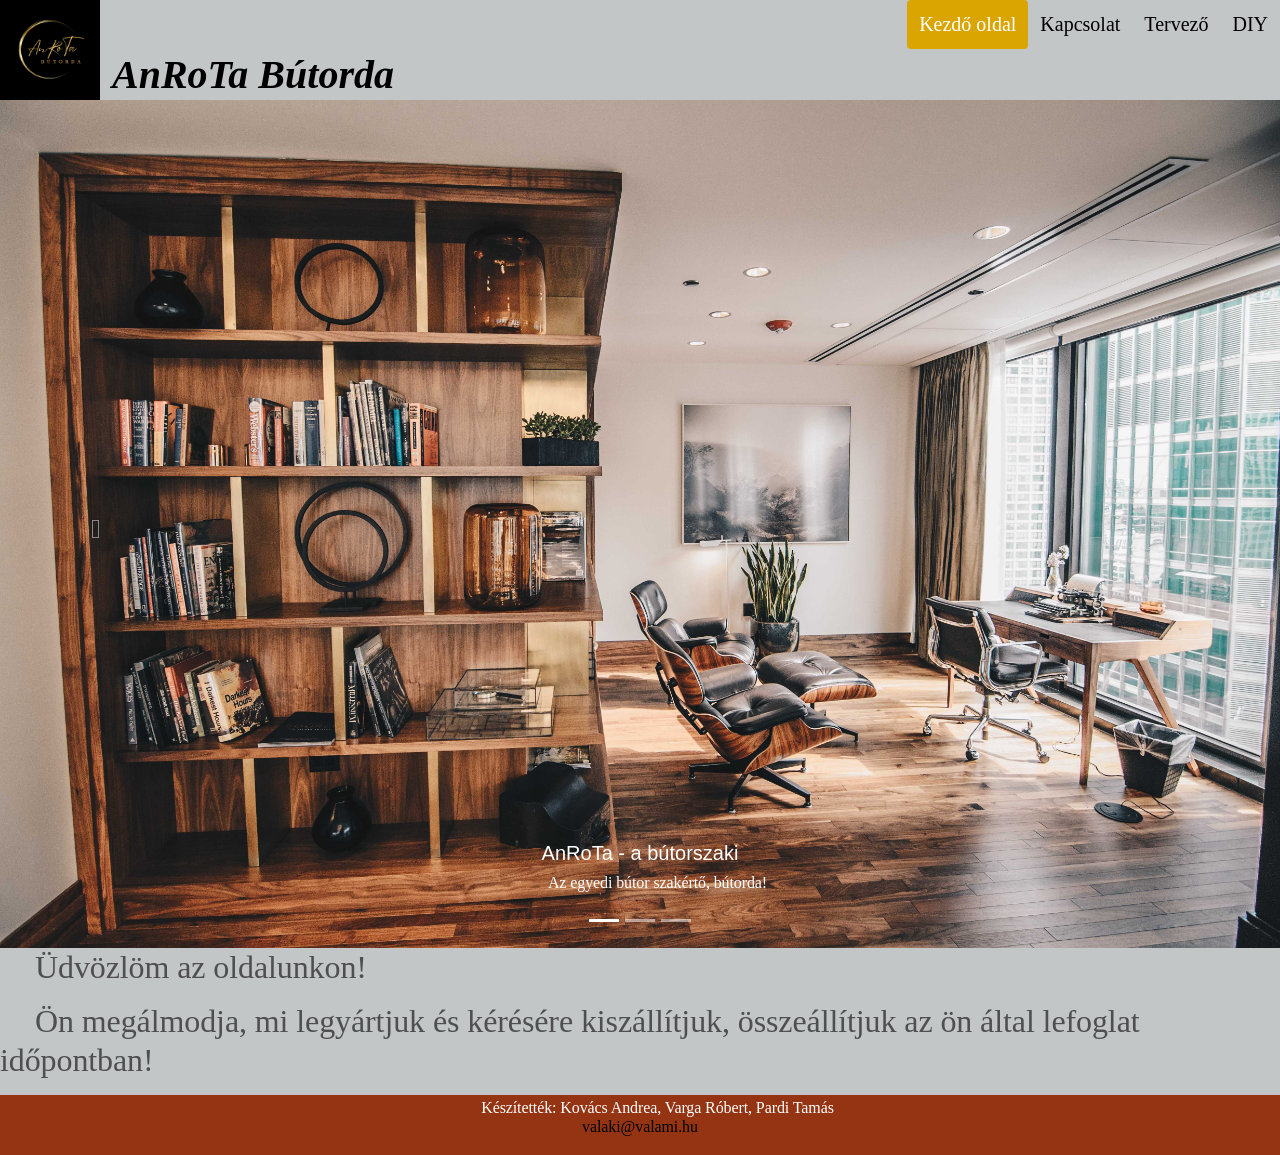
<file: tesztRobi.html>
<!DOCTYPE html>
<html lang="hu">

<head>
  <meta charset="UTF-8" />
  <meta name="viewport" content="width=device-width, initial-scale=1, shrink-to-fit=no" />
  <meta http-equiv="x-ua-compatible" content="ie=edge" />
  <title>Főoldal</title>
  <link rel="icon" type="image/x-icon" href="/IMG/favicon.ico">


  <!-- MDB -->
  <link rel="stylesheet" href="/mdb/css/mdb.min.css" />
  <link rel="stylesheet" href="css/style.css">



</head>

<body>

  <div id="navbar">
    <img src="/IMG/logo.png" width="100px" height="100px" align="left">
    <a href="#default" id="logo">AnRoTa Bútorda</a>
    <div id="navbar-right">
      <a class="active" href="teszttamas.html">Kezdő oldal</a>
      <a href="kapcsolat.html">Kapcsolat</a>
      <a href="tervezo.html">Tervező</a>
      <a href="doityourself.html">DIY</a>
    </div>
  </div>




  <!-- Carousel wrapper -->
  <div id="carouselBasicExample" class="carousel slide carousel-fade" data-mdb-ride="carousel">
    <!-- Indicators -->
    <div class="carousel-indicators">
      <button type="button" data-mdb-target="#carouselBasicExample" data-mdb-slide-to="0" class="active"
        aria-current="true" aria-label="Slide 1"></button>
      <button type="button" data-mdb-target="#carouselBasicExample" data-mdb-slide-to="1" aria-label="Slide 2"></button>
      <button type="button" data-mdb-target="#carouselBasicExample" data-mdb-slide-to="2" aria-label="Slide 3"></button>
    </div>

    <!-- Inner -->
    <div class="carousel-inner">
      <!-- Single item -->
      <div class="carousel-item active">
        <img src="/IMG/pexels-karl-solano-2883049.jpg" class="d-block w-100" alt="a" />
        <div class="carousel-caption d-none d-md-block">
          <h5>AnRoTa - a bútorszaki</h5>
          <p>Az egyedi bútor szakértő, bútorda!</p>
        </div>
      </div>

      <!-- Single item -->
      <div class="carousel-item">
        <img src="/IMG/pexels-lisa-fotios-1957478.jpg" class="d-block w-100" alt="b" />
        <div class="carousel-caption d-none d-md-block">
          <h5>AnRoTa - a bútorszaki</h5>
          <p>Az egyedi bútor szakértő, bútorda!</p>
        </div>
      </div>

      <!-- Single item -->
      <div class="carousel-item">
        <img src="/IMG/pexels-mark-mccammon-2724749.jpg" class="d-block w-100" alt="c" />
        <div class="carousel-caption d-none d-md-block">
          <h5>AnRoTa - a bútorszaki</h5>
          <p>Az egyedi bútor szakértő, bútorda!</p>
        </div>
      </div>
    </div>
    <!-- Inner -->

    <!-- Controls -->
    <button class="carousel-control-prev" type="button" data-mdb-target="#carouselBasicExample" data-mdb-slide="prev">
      <span class="carousel-control-prev-icon" aria-hidden="true"></span>
      <span class="visually-hidden">Previous</span>
    </button>
    <button class="carousel-control-next" type="button" data-mdb-target="#carouselBasicExample" data-mdb-slide="next">
      <span class="carousel-control-next-icon" aria-hidden="true"></span>
      <span class="visually-hidden">Next</span>
    </button>
  </div>
  <!-- Carousel wrapper -->

  <!-- MDB -->
  <script type="text/javascript" src="/mdb/js/mdb.min.js"></script>
  <!-- Custom scripts -->
  <script type="text/javascript"></script>

  <h2>
    <p>
      Üdvözlöm az oldalunkon!
    </p>
    <p>
      Ön megálmodja, mi legyártjuk és kérésére kiszállítjuk, összeállítjuk az ön által lefoglat időpontban!
    </p>
  </h2>

  <footer>
    <p>Készítették: Kovács Andrea, Varga Róbert, Pardi Tamás<br>
      <a href="mailto:valaki@valami.hu">valaki@valami.hu</a>
    </p>
  </footer>

</body>

</html>
</file>
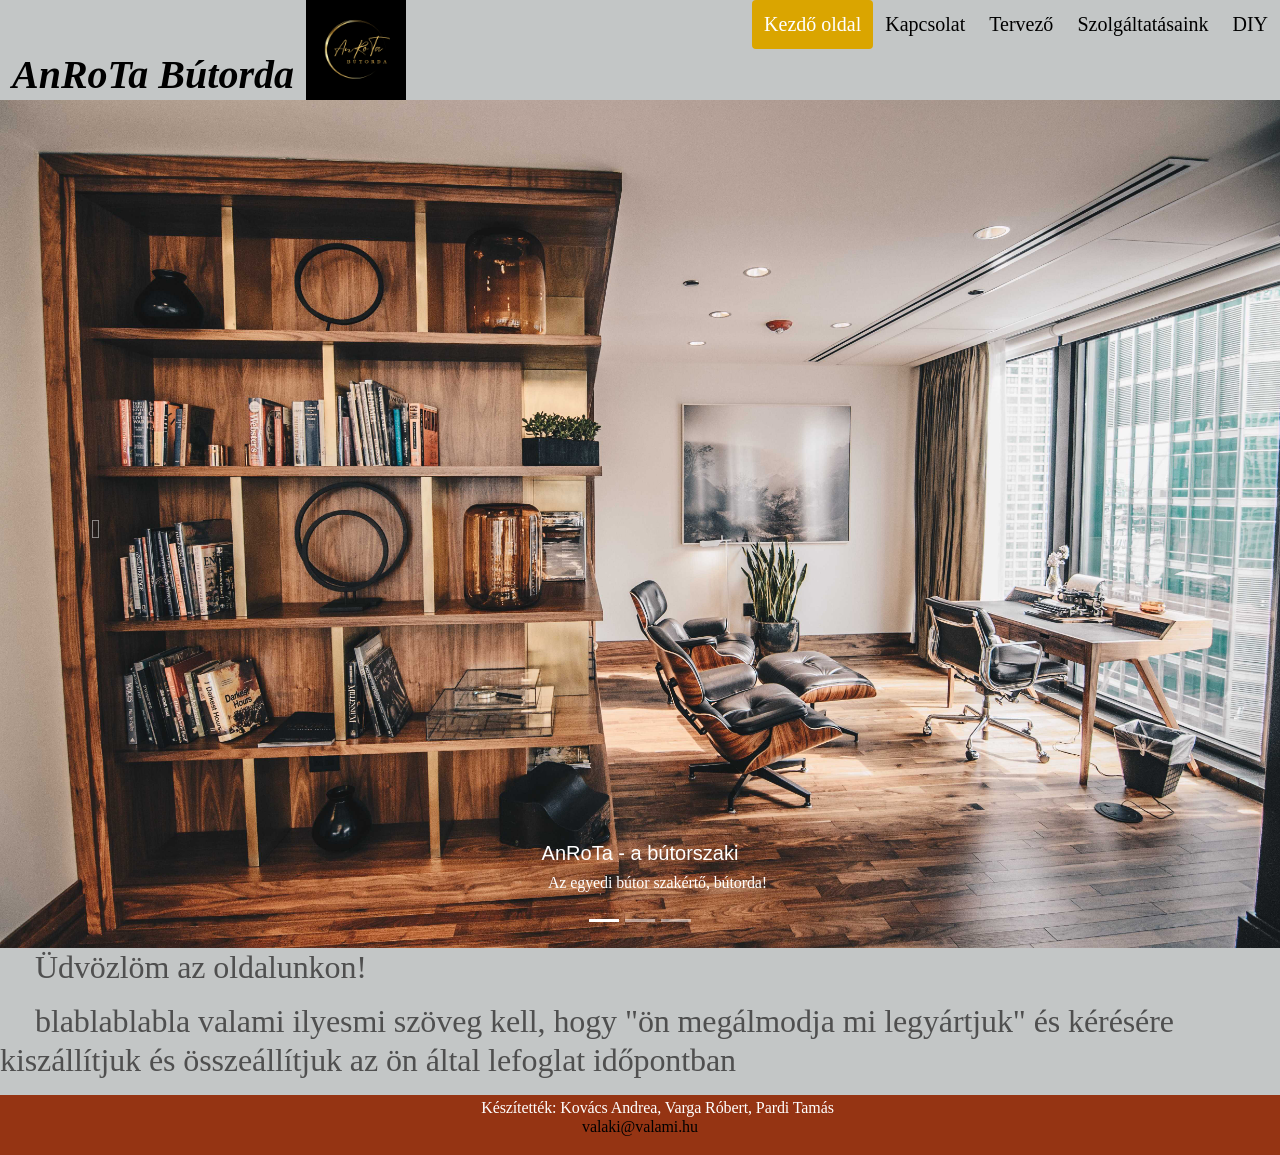
<file: teszttamas.html>
<!DOCTYPE html>
<html lang="hu">
  <head>
    <meta charset="UTF-8" />
    <meta name="viewport" content="width=device-width, initial-scale=1, shrink-to-fit=no" />
    <meta http-equiv="x-ua-compatible" content="ie=edge" />
    <title>Mteszttamas</title>
    <link rel="icon" type="image/x-icon" href="/IMG/favicon.ico">
    
    
    <!-- MDB -->
    <link rel="stylesheet" href="/mdb/css/mdb.min.css" />
    <link rel="stylesheet" href="css/style.css">

    

  </head>

  <body>

    <div id="navbar">
      <img src="/IMG/logo.png" width="100px" height="100px" algin="left">
      <a href="#default" id="logo">AnRoTa Bútorda</a>
      <div id="navbar-right">
        <a class="active" href="teszttamas.html">Kezdő oldal</a>
        <a href="kapcsolat.html">Kapcsolat</a>
        <a href="tervezo.html">Tervező</a>
        <a href="szolgaltatasok.html">Szolgáltatásaink</a>
        <a href="doityourself.html">DIY</a>
      </div>
    </div>
    

   

    <!-- Carousel wrapper -->
<div id="carouselBasicExample" class="carousel slide carousel-fade" data-mdb-ride="carousel">
  <!-- Indicators -->
  <div class="carousel-indicators">
    <button
      type="button"
      data-mdb-target="#carouselBasicExample"
      data-mdb-slide-to="0"
      class="active"
      aria-current="true"
      aria-label="Slide 1"
    ></button>
    <button
      type="button"
      data-mdb-target="#carouselBasicExample"
      data-mdb-slide-to="1"
      aria-label="Slide 2"
    ></button>
    <button
      type="button"
      data-mdb-target="#carouselBasicExample"
      data-mdb-slide-to="2"
      aria-label="Slide 3"
    ></button>
  </div>

  <!-- Inner -->
  <div class="carousel-inner">
    <!-- Single item -->
    <div class="carousel-item active">
      <img src="/IMG/pexels-karl-solano-2883049.jpg" class="d-block w-100" alt="a"/>
      <div class="carousel-caption d-none d-md-block">
        <h5>AnRoTa - a bútorszaki</h5>
        <p>Az egyedi bútor szakértő, bútorda!</p>
      </div>
    </div>

    <!-- Single item -->
    <div class="carousel-item">
      <img src="/IMG/pexels-lisa-fotios-1957478.jpg" class="d-block w-100" alt="b"/>
      <div class="carousel-caption d-none d-md-block">
        <h5>AnRoTa - a bútorszaki</h5>
        <p>Az egyedi bútor szakértő, bútorda!</p>
      </div>
    </div>

    <!-- Single item -->
    <div class="carousel-item">
      <img src="/IMG/pexels-mark-mccammon-2724749.jpg" class="d-block w-100" alt="c"/>
      <div class="carousel-caption d-none d-md-block">
        <h5>AnRoTa - a bútorszaki</h5>
        <p>Az egyedi bútor szakértő, bútorda!</p>
      </div>
    </div>
  </div>
  <!-- Inner -->

  <!-- Controls -->
  <button class="carousel-control-prev" type="button" data-mdb-target="#carouselBasicExample" data-mdb-slide="prev">
    <span class="carousel-control-prev-icon" aria-hidden="true"></span>
    <span class="visually-hidden">Previous</span>
  </button>
  <button class="carousel-control-next" type="button" data-mdb-target="#carouselBasicExample" data-mdb-slide="next">
    <span class="carousel-control-next-icon" aria-hidden="true"></span>
    <span class="visually-hidden">Next</span>
  </button>
</div>
<!-- Carousel wrapper -->

    <!-- MDB -->
    <script type="text/javascript" src="/mdb/js/mdb.min.js"></script>
    <!-- Custom scripts -->
    <script type="text/javascript"></script>

    <h2>
      <p>
        Üdvözlöm az oldalunkon! 
      </p>
      <p>
        blablablabla valami ilyesmi szöveg kell, hogy "ön megálmodja mi legyártjuk" és kérésére kiszállítjuk és összeállítjuk az ön által lefoglat időpontban
      </p>
    </h2>

    <footer>
      <p>Készítették: Kovács Andrea, Varga Róbert, Pardi Tamás<br>
      <a href="mailto:valaki@valami.hu">valaki@valami.hu</a></p>
    </footer>

  </body>
</html>
</file>
<file: css/style.css>
head
{
    background-image: url("../IMG/pexels-mark-mccammon-2724749.jpg") ;
}

body
{
background-color: rgba(179, 183, 183, 0.789); 

background-repeat: no-repeat;
background-size:auto;
}

h1{
color: indigo;
text-align: center;
font-variant: small-caps;
text-shadow: 1px 1px white;
}

h2{
  font-family:Cambria, Cochin, Georgia, Times, 'Times New Roman', serif;
  
}
h3{
  font-family: Cambria, Cochin, Georgia, Times, 'Times New Roman', serif;
  font-size: 20px;
  font-weight: bold;

}

p{
font-family: Cambria, Cochin, Georgia, Times, 'Times New Roman', serif;
text-indent: 35px;
letter-spacing: -0.1px;
line-height: 120%;
}

.kepkeret {
width: 375px;
float: right;
text-align: center;
font-size: 75%;
padding: 0px 5px 5px;
margin-left: 10px;
background-image: url('fatyol.png');
border-radius: 25px;
overflow: hidden;
box-shadow: 10px 10px 10px gray;  
}

.kepkeret img
{
width: 385px;
position: relative;
left: -5px;
}


a
{
text-decoration: none;
font-family: Cambria, Cochin, Georgia, Times, 'Times New Roman', serif;
font-style: inherit;
color: black;
}

#logo
{
    margin-top: 50px;
    font-style: italic;
    font-size: 50px;
}
.img-fluid{
  max-width: 15%;
  max-height: auto;
}
.img-thumbnail{
  border: 1px;
}
#navbar {
  overflow: hidden;
}
#navbar a {
        float: left;
        display: block;
        color: black;
        text-align: center;
        padding: 12px;
        text-decoration: none;
        font-size:20px;
        line-height: 25px;
        border-radius: 4px;
        font-family:Cambria, Cochin, Georgia, Times, 'Times New Roman', serif;
      }
    
#navbar #logo {
        font-size: 40px;
        font-weight: bold;
        transition: 0.4s;
      }
    
#navbar a:hover {
        background-color: #ddd;
        color: black;
      }
    
#navbar a.active {
        background-color: rgb(218,165,0);
        color: white;
      }
    
#navbar-right {
        float: right;
      }

    
@media screen and (max-width: 300px) {
#navbar {
          padding: 20px 10px !important;
        }
    
 #navbar a {
          float: none;
          display: block;
          text-align: left;
        }
    
#navbar-right {
          float: none;
        }
      }
    
footer {
        text-align: center;
        width: 100%;
        padding: 3px;
        background-color: rgb(149, 52, 19);
        color: white;
      }
.col,half,.third,.twothird,.threequarter,.quarter {
  float:left;width:100%
}
.row-padding,.row-padding>.half,.row-padding>.third,.row-padding>.twothird,.row-padding>.threequarter,.row-padding>.quarter,.row-padding>.col {
  padding:0 8px
}

@media (min-width:601px){.col.m1{width:8.33333%}.col.m2{width:16.66666%}.col.m3,.quarter{width:24.99999%}.col.m4,.third{width:33.33333%}}

#team {
  background-color: rgba(199, 165, 165, 0.589);
  
}
.table{
text-align: center;
-ms-grid-column-align: stretch;
}
.responsive {
  width: 100%;
  height: auto;
  
}
</file>
<file: style.css>
* {
    box-sizing: border-box;
}
body{
    background-color: burlywood;
}

.col-1 {
    width: 8.33%;
}
.col-2 {
    width: 16.66%;
}
.col-3 {
    width: 25%;
}
.col-4 {
    width: 33.33%;
}
.col-5 {
    width: 41.66%;
}
.col-6 {
    width: 50%;
}
.col-7 {
    width: 58.33%;
}
.col-8 {
    width: 66.66%;
}
.col-9 {
    width: 75%;
}
.col-10 {
    width: 83.33%;
}
.col-11 {
    width: 91.66%;
}
.col-12 {
    width: 100%;
}

[class*="col-"] {
    float: left;
    padding: 5px;
    border: 1px solid red;
  }

h1{
    font-family: 'Trebuchet MS', 'Lucida Sans Unicode', 'Lucida Grande', 'Lucida Sans', Arial, sans-serif;
    color:saddlebrown;
    font-size:50px;
    
}
img {
    width: 100%;
    height: auto;
  }
.row::after {
    content: "";
    clear: both;
    display: table;
}
</file>
